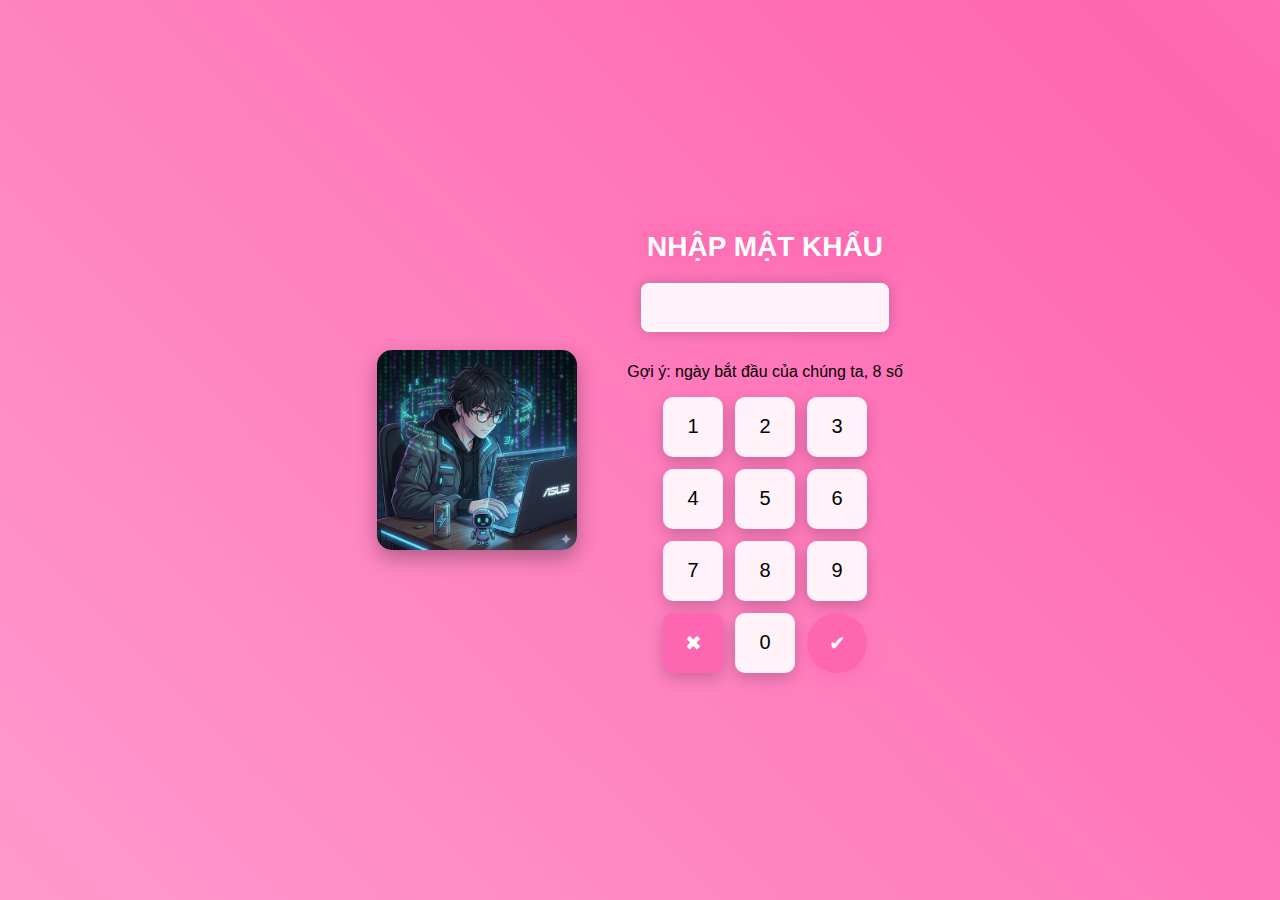
<file: index.html>
<!DOCTYPE html>
<html lang="vi">
<head>
  <meta charset="UTF-8" />
  <meta name="viewport" content="width=device-width, initial-scale=1.0" />
  <title>Unlock Our Memory</title>
  <link rel="stylesheet" href="style.css" />
  <script src="script.js" defer></script>
</head>
<body>
  <div class="lock-screen">
    <form class="password-form" id="passwordForm">
      <img src="avatar.jpg" alt="Ảnh đại diện" class="password-form__avatar" />

      <div class="password-form__main">
        <h1 class="password-form__title">NHẬP MẬT KHẨU</h1>

        <div class="password-form__input-wrapper">
          <label for="passwordInput" class="sr-only">Mật khẩu</label>
          <input
            type="number"
            id="passwordInput"
            class="password-form__input"
            readonly
          />
        </div>

        <p class="password-form__hint">
          Gợi ý: <span>ngày bắt đầu của chúng ta, 8 số</span>
        </p>

        <div class="keypad" id="keypad">
          <button type="button" class="keypad__button" data-value="1">1</button>
          <button type="button" class="keypad__button" data-value="2">2</button>
          <button type="button" class="keypad__button" data-value="3">3</button>
          <button type="button" class="keypad__button" data-value="4">4</button>
          <button type="button" class="keypad__button" data-value="5">5</button>
          <button type="button" class="keypad__button" data-value="6">6</button>
          <button type="button" class="keypad__button" data-value="7">7</button>
          <button type="button" class="keypad__button" data-value="8">8</button>
          <button type="button" class="keypad__button" data-value="9">9</button>
          <button
            type="button"
            class="keypad__button keypad__button--clear"
            data-action="clear"
          >✖</button>
          <button type="button" class="keypad__button" data-value="0">0</button>
          <button
            type="submit"
            class="keypad__button keypad__button--submit"
            data-action="submit"
          >✔</button>
        </div>
      </div>
    </form>
  </div>
</body>
</html>
</file>
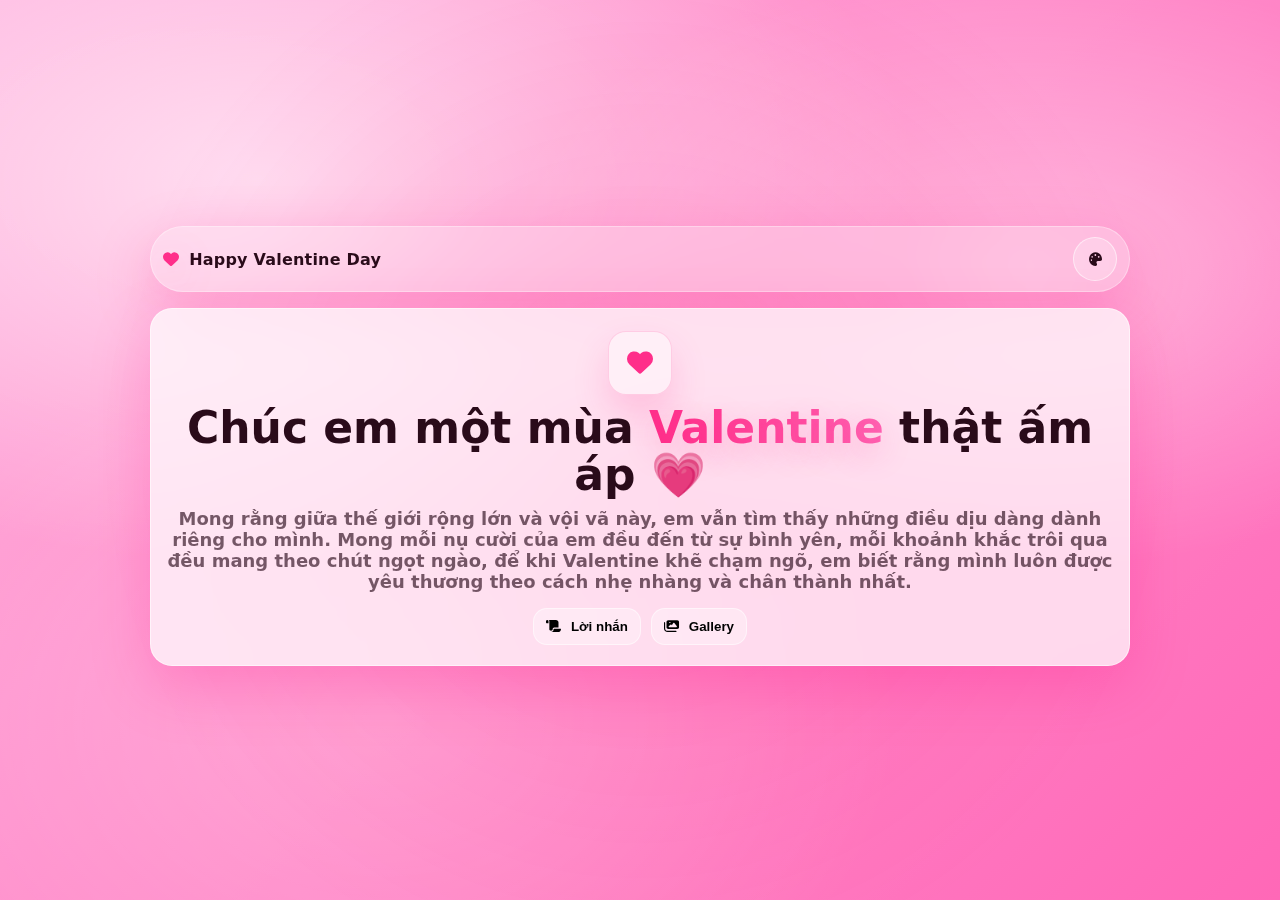
<file: main.html>
<!doctype html>
<html lang="vi">
<head>
  <meta charset="UTF-8" />
  <meta name="viewport" content="width=device-width, initial-scale=1.0"/>
  <title>Happy Valentine Day</title>

  <link rel="stylesheet" href="https://cdnjs.cloudflare.com/ajax/libs/font-awesome/6.5.0/css/all.min.css"/>
  <link rel="stylesheet" href="main.css"/>
</head>
<body>
  <div class="bg-layer layer-1"></div>
  <div class="bg-layer layer-2"></div>
  <div class="bg-layer layer-3"></div>

  <canvas id="hearts"></canvas>
  <canvas id="fx"></canvas>

  <main class="app">
    <header class="topbar">
      <div class="brand" aria-label="Valentine">
        <i class="fa-solid fa-heart brand-icon"></i>
        <span>Happy Valentine Day</span>
      </div>

      <div class="top-actions">
        <button class="chip icon-chip" id="btnTheme" title="Đổi tone" aria-label="Đổi tone">
          <i class="fa-solid fa-palette"></i>
        </button>
      </div>
    </header>

    <section class="card hero" id="screenHero">
      <div class="hero-icon">
        <i class="fa-solid fa-heart"></i>
      </div>

      <h1 class="title">
        Chúc em một mùa <span class="glow">Valentine</span> thật ấm áp 💗
      </h1>

      <p class="subtitle">
        Mong rằng giữa thế giới rộng lớn và vội vã này,
        em vẫn tìm thấy những điều dịu dàng dành riêng cho mình.
        Mong mỗi nụ cười của em đều đến từ sự bình yên,
        mỗi khoảnh khắc trôi qua đều mang theo chút ngọt ngào,
        để khi Valentine khẽ chạm ngõ,
        em biết rằng mình luôn được yêu thương
        theo cách nhẹ nhàng và chân thành nhất.
      </p>

      <div class="mini">
        <button class="link" id="btnOpenNotes">
          <i class="fa-solid fa-scroll"></i>
          <span>Lời nhắn</span>
        </button>

        <button class="link" id="btnOpenGallery">
          <i class="fa-solid fa-images"></i>
          <span>Gallery</span>
        </button>
      </div>
    </section>

    <section class="card modal hidden" id="modalNotes" aria-hidden="true">
      <div class="modal-head">
        <h2><i class="fa-solid fa-scroll"></i> Lời nhắn</h2>
        <button class="icon-btn" data-close="modalNotes" aria-label="Đóng">
          <i class="fa-solid fa-xmark"></i>
        </button>
      </div>

      <div class="modal-body">
        <div class="note">
          <p class="note-title">Gửi người đặc biệt 💗</p>

          <div id="noteText">
            <p>
              Anh đã luôn mơ những giấc mơ thật đẹp, những giấc mơ trong đó có em.
              Em đến bên anh thật nồng nàn, say đắm như sự sắp đặt của số phận.
              Trong mơ, anh là người hạnh phúc và anh cứ muốn kéo dài giấc mơ hạnh phúc ấy, kéo dài mãi mãi…
              Thời gian có thể trôi đi nhưng tình yêu anh dành cho em là không gì thay đổi được.
              Anh rất hạnh phúc khi được ở bên em, lo lắng, yêu thương em.
              Nếu anh không gặp em, anh sẽ không thích em. Nếu anh không thích em, anh sẽ không yêu em.
              Nếu anh không yêu em, anh sẽ không nhớ em. Nhưng anh đã làm, đang làm và sẽ làm. Yêu em thật nhiều…
            </p>
          </div>

          <p class="muted" id="noteMuted">Chúc em yêu một ngày Valentine thật vui vẻ và hạnh phúc.</p>
        </div>
      </div>
    </section>

    <section class="card modal hidden" id="modalGallery" aria-hidden="true">
      <div class="modal-head">
        <h2><i class="fa-solid fa-images"></i> Gallery</h2>
        <button class="icon-btn" data-close="modalGallery" aria-label="Đóng">
          <i class="fa-solid fa-xmark"></i>
        </button>
      </div>

      <div class="modal-body">
        <p class="muted">Một vài khoảnh khắc dễ thương để nhớ mãi ✨</p>

        <div class="grid">
          <figure class="ph" data-label="Khoảnh khắc #1">
            <img src="assets/anh1.jpg" alt="Khoảnh khắc #1" loading="lazy">
            <div class="ph-fallback" aria-hidden="true"><i class="fa-regular fa-image"></i><span>Khoảnh khắc #1</span></div>
          </figure>
          <figure class="ph" data-label="Khoảnh khắc #2">
            <img src="assets/anh2.jpg" alt="Khoảnh khắc #2" loading="lazy">
            <div class="ph-fallback" aria-hidden="true"><i class="fa-regular fa-image"></i><span>Khoảnh khắc #2</span></div>
          </figure>
          <figure class="ph" data-label="Khoảnh khắc #3">
            <img src="assets/anh3.jpg" alt="Khoảnh khắc #3" loading="lazy">
            <div class="ph-fallback" aria-hidden="true"><i class="fa-regular fa-image"></i><span>Khoảnh khắc #3</span></div>
          </figure>
          <figure class="ph" data-label="Khoảnh khắc #4">
            <img src="assets/anh4.jpg" alt="Khoảnh khắc #4" loading="lazy">
            <div class="ph-fallback" aria-hidden="true"><i class="fa-regular fa-image"></i><span>Khoảnh khắc #4</span></div>
          </figure>
          <figure class="ph" data-label="Khoảnh khắc #5">
            <img src="assets/anh5.jpg" alt="Khoảnh khắc #5" loading="lazy">
            <div class="ph-fallback" aria-hidden="true"><i class="fa-regular fa-image"></i><span>Khoảnh khắc #5</span></div>
          </figure>
          <figure class="ph" data-label="Khoảnh khắc #6">
            <img src="assets/anh6.jpg" alt="Khoảnh khắc #6" loading="lazy">
            <div class="ph-fallback" aria-hidden="true"><i class="fa-regular fa-image"></i><span>Khoảnh khắc #6</span></div>
          </figure>
          <figure class="ph" data-label="Khoảnh khắc #7">
            <img src="assets/anh7.jpg" alt="Khoảnh khắc #7" loading="lazy">
            <div class="ph-fallback" aria-hidden="true"><i class="fa-regular fa-image"></i><span>Khoảnh khắc #7</span></div>
          </figure>
          <figure class="ph" data-label="Khoảnh khắc #8">
            <img src="assets/anh8.jpg" alt="Khoảnh khắc #8" loading="lazy">
            <div class="ph-fallback" aria-hidden="true"><i class="fa-regular fa-image"></i><span>Khoảnh khắc #8</span></div>
          </figure>
          <figure class="ph" data-label="Khoảnh khắc #9">
            <img src="assets/anh9.jpg" alt="Khoảnh khắc #9" loading="lazy">
            <div class="ph-fallback" aria-hidden="true"><i class="fa-regular fa-image"></i><span>Khoảnh khắc #9</span></div>
          </figure>
          <figure class="ph" data-label="Khoảnh khắc #10">
            <img src="assets/anh10.jpg" alt="Khoảnh khắc #10" loading="lazy">
            <div class="ph-fallback" aria-hidden="true"><i class="fa-regular fa-image"></i><span>Khoảnh khắc #10</span></div>
          </figure>
        </div>

        <div class="row">
          <button class="btn ghost" data-close="modalGallery">
            <i class="fa-solid fa-xmark"></i><span>Đóng</span>
          </button>
        </div>
      </div>
    </section>
  </main>

  <div class="lightbox hidden" id="lightbox" aria-hidden="true">
    <div class="lb-backdrop" id="lbBackdrop"></div>
    <button class="lb-nav lb-prev" id="lbPrev" aria-label="Ảnh trước"><i class="fa-solid fa-chevron-left"></i></button>
    <button class="lb-nav lb-next" id="lbNext" aria-label="Ảnh sau"><i class="fa-solid fa-chevron-right"></i></button>

    <div class="lb-card" role="dialog" aria-modal="true" aria-label="Xem ảnh">
      <button class="lb-close" id="lbClose" aria-label="Đóng"><i class="fa-solid fa-xmark"></i></button>
      <img id="lbImg" alt="Ảnh kỉ niệm">
      <div class="lb-caption" id="lbCaption"></div>
    </div>
  </div>

  <audio id="bgMusic" src="asset/music.mp3" loop></audio>

<script>
const music = document.getElementById("bgMusic");

// thử tự phát khi vào trang
window.addEventListener("load", () => {
  music.play().catch(() => {
    // nếu bị chặn thì phát khi người dùng chạm lần đầu
    document.addEventListener("click", () => music.play(), { once: true });
  });
});
</script>

  <script src="app.js"></script>
</body>
</html>
</file>
<file: style.css>
:root {
  --pink-glow-1: rgba(255, 102, 178, 0.8);
  --pink-glow-2: rgba(255, 102, 178, 0.5);
  --pink-strong: #ff66b2;
  --bg-white-trans: rgba(255, 255, 255, 0.9);
}

body {
  margin: 0;
  font-family: Arial, sans-serif;
  background: linear-gradient(45deg, #ff99cc, #ff66b2, #ffb3d9, #ffe6f0);
  background-size: 400%;
  display: flex;
  justify-content: center;
  align-items: center;
  min-height: 100vh;
  overflow: hidden;
  animation: gradientBG 12s ease infinite;
}

.lock-screen {
  width: 100%;
  height: 100%;
  display: flex;
  justify-content: center;
  align-items: center;
  padding: 20px;
  box-sizing: border-box;
}

.password-form {
  display: flex;
  flex-direction: row;
  align-items: center;
  justify-content: center;
  gap: 50px;
  text-align: center;
}

.password-form__main {
  display: flex;
  flex-direction: column;
  align-items: center;
}

.password-form__title {
  color: #fff;
  font-size: 28px;
  font-weight: bold;
  margin-bottom: 20px;
  text-shadow: 0 0 10px var(--pink-glow-1), 0 0 20px var(--pink-glow-2);
  animation: glowText 2s ease-in-out infinite;
}

.password-form__avatar {
  width: 200px;
  height: 200px;
  border-radius: 15px;
  box-shadow: 0 8px 20px rgba(0, 0, 0, 0.3);
  transition: transform 0.3s ease, box-shadow 0.3s ease;
  object-fit: cover;
  animation: bounceAvatar 3s ease-in-out infinite;
}

.password-form__avatar:hover {
  transform: scale(1.1) rotate(5deg);
  box-shadow: 0 0 30px rgba(255, 102, 178, 0.7);
}

.password-form__input {
  width: 220px;
  padding: 12px;
  font-size: 18px;
  letter-spacing: 0.2em;
  margin-bottom: 15px;
  border: 2px solid #fff;
  border-radius: 8px;
  text-align: center;
  background-color: var(--bg-white-trans);
  transition: all 0.3s ease;
  box-shadow: 0 0 15px rgba(0, 0, 0, 0.2);
}

.password-form__input.incorrect {
  border-color: #f44336;
  animation: shake 0.5s ease;
}

.password-form__input.correct {
  border-color: #4CAF50;
  animation: pulseInput 1.5s ease-in-out infinite;
}

.keypad {
  display: grid;
  grid-template-columns: repeat(3, 1fr);
  gap: 12px;
  margin-bottom: 15px;
}

.keypad__button {
  width: 60px;
  height: 60px;
  font-size: 20px;
  border: none;
  background-color: var(--bg-white-trans);
  border-radius: 10px;
  cursor: pointer;
  box-shadow: 0 5px 15px rgba(0, 0, 0, 0.2);
  transition: all 0.2s ease;
}

.keypad__button:hover {
  background-color: var(--pink-strong);
  color: white;
  transform: translateY(-3px);
  box-shadow: 0 8px 20px rgba(255, 102, 178, 0.5);
}

.keypad__button:active {
  transform: translateY(0);
  box-shadow: 0 3px 10px rgba(0, 0, 0, 0.2);
}

.keypad__button--clear {
  background-color: var(--pink-strong);
  color: white;
  grid-column: 1;
}

.keypad__button[data-value="0"] {
  grid-column: 2;
}

.keypad__button--submit {
  background-color: var(--pink-strong);
  color: white;
  border-radius: 50%;
  box-shadow: 0 5px 15px rgba(255, 102, 178, 0.5);
  animation: glowSubmit 2s ease-in-out infinite;
  grid-column: 3;
}

.keypad__button--submit:hover {
  transform: scale(1.2) rotate(10deg);
  box-shadow: 0 0 30px rgba(255, 102, 178, 0.8);
}

.keypad__button--submit:active {
  transform: scale(0.95);
}

@keyframes gradientBG {
  0% { background-position: 0% 50%; }
  50% { background-position: 100% 50%; }
  100% { background-position: 0% 50%; }
}

@keyframes glowText {
  0%, 100% { text-shadow: 0 0 10px var(--pink-glow-1), 0 0 20px var(--pink-glow-2); }
  50% { text-shadow: 0 0 20px rgba(255, 102, 178, 1), 0 0 30px rgba(255, 102, 178, 0.7); }
}

@keyframes bounceAvatar {
  0%, 100% { transform: translateY(0); }
  50% { transform: translateY(-10px); }
}

@keyframes pulseInput {
  0%, 100% { box-shadow: 0 0 20px rgba(255, 102, 178, 0.8); border-color: #4CAF50;}
  50% { box-shadow: 0 0 30px rgba(255, 102, 178, 1); border-color: #4CAF50;}
}

@keyframes shake {
  0%, 100% { transform: translateX(0); }
  10%, 30%, 50%, 70%, 90% { transform: translateX(-5px); }
  20%, 40%, 60%, 80% { transform: translateX(5px); }
}

@keyframes glowSubmit {
  0%, 100% { box-shadow: 0 0 15px rgba(255, 102, 178, 0.5); }
  50% { box-shadow: 0 0 25px rgba(255, 102, 178, 0.9); }
}

.heart-particle {
  position: absolute;
  top: -20px;
  width: 20px;
  height: 20px;
  clip-path: path('M10 3.22l-.61-.6C7.4 1.13 4.26 1.77 3 3.84 1.27 6.46 2.07 10.29 5.5 13.56l4.5 4.5 4.5-4.5c3.43-3.27 4.23-7.1 2.5-9.72-1.26-2.07-4.4-2.71-6.39-1.22l-.61.6z');
  animation-name: floatHeart;
  animation-timing-function: linear;
  animation-iteration-count: infinite;
  opacity: 0.8;
  z-index: -1;
}

@keyframes floatHeart {
  from {
    transform: translateY(0) rotate(0deg);
    opacity: 0.8;
  }
  to {
    transform: translateY(105vh) rotate(360deg);
    opacity: 0;
  }
}

@media (max-width: 768px) {
  .password-form {
    flex-direction: column;
    gap: 20px;
  }

  .password-form__avatar {
    width: 150px;
    height: 150px;
  }

  .password-form__title {
    font-size: 24px;
    margin-bottom: 10px;
  }

  .password-form__input {
    width: 200px;
  }

  .keypad {
    gap: 10px;
  }

  .keypad__button {
    width: 55px;
    height: 55px;
    font-size: 18px;
  }
}

.sr-only {
  position: absolute;
  width: 1px;
  height: 1px;
  padding: 0;
  margin: -1px;
  overflow: hidden;
  clip: rect(0, 0, 0, 0);
  white-space: nowrap;
  border: 0;
}
</file>
<file: main.css>
:root{
  --bg1:#ffb3d9;
  --bg2:#ff6fb1;
  --bg3:#ff3d8d;

  --card: rgba(255,255,255,.72);
  --card2: rgba(255,255,255,.86);
  --text:#2a0b1a;
  --muted: rgba(42,11,26,.65);

  --shadow: 0 20px 60px rgba(255, 0, 128, .22);
  --radius: 22px;

  --yes:#ff2e8a;
  --yes2:#ff63b2;
}

*{box-sizing:border-box}
html,body{height:100%}
body{
  margin:0;
  font-family: ui-sans-serif, system-ui, -apple-system, Segoe UI, Roboto, Arial;
  color:var(--text);
  overflow-x:hidden;
}

.bg-layer{position:fixed; inset:0; z-index:-7; pointer-events:none;}
.layer-1{
  background: radial-gradient(1200px 700px at 20% 20%, rgba(255,255,255,.65), transparent 55%),
              linear-gradient(135deg, var(--bg1), var(--bg2));
  filter:saturate(1.2);
}
.layer-2{
  background: radial-gradient(900px 500px at 80% 30%, rgba(255,255,255,.45), transparent 60%),
              radial-gradient(800px 600px at 30% 80%, rgba(255,255,255,.22), transparent 65%);
  mix-blend-mode: overlay;
  opacity:.9;
}
.layer-3{
  background: radial-gradient(900px 900px at 50% 50%, rgba(255,0,128,.18), transparent 60%);
  mix-blend-mode: multiply;
  opacity:.65;
}

#hearts{position:fixed; inset:0; z-index:-6; pointer-events:none;}
#fx{position:fixed; inset:0; z-index:-5; pointer-events:none;}

.app{
  min-height:100vh;
  display:flex;
  flex-direction:column;
  align-items:center;
  justify-content:center;
  gap:16px;
  padding:18px 14px 26px;
}

.topbar{
  width:min(980px, 94vw);
  display:flex; align-items:center; justify-content:space-between;
  gap:12px; padding:10px 12px;

  border:1px solid rgba(255,255,255,.35);
  background: rgba(255,255,255,.22);
  backdrop-filter: blur(12px);
  border-radius: 999px;
  box-shadow: var(--shadow);
}

.brand{display:flex; gap:10px; align-items:center; font-weight:900; letter-spacing:.2px;}
.brand-icon{color: var(--yes); filter: drop-shadow(0 10px 18px rgba(255,46,138,.25));}
.top-actions{display:flex; gap:8px; flex-wrap:wrap; justify-content:flex-end;}

.chip{
  border:1px solid rgba(255,255,255,.55);
  background: rgba(255,255,255,.25);
  color:var(--text);
  padding:8px 10px;
  border-radius: 999px;
  cursor:pointer;
  font-weight:800;
  transition: transform .15s ease, background .15s ease, filter .15s ease;
  display:inline-flex; gap:8px; align-items:center;
}
.chip:hover{transform: translateY(-1px); background: rgba(255,255,255,.35)}
.chip:active{transform: translateY(0px) scale(.98)}
.icon-chip{width:44px; height:44px; justify-content:center; padding:0;}

.card{
  width:min(980px, 94vw);
  background: var(--card);
  border:1px solid rgba(255,255,255,.55);
  border-radius: var(--radius);
  box-shadow: var(--shadow);
  padding: 20px 16px;
  backdrop-filter: blur(14px);
}

.hero{text-align:center;}
.hero-icon{
  width:64px; height:64px;
  margin: 2px auto 10px;
  border-radius: 18px;
  display:grid; place-items:center;
  background: rgba(255,255,255,.45);
  border:1px solid rgba(255,46,138,.18);
  box-shadow: 0 18px 35px rgba(255,46,138,.18);
}
.hero-icon i{color: var(--yes); font-size:26px;}

.title{margin:6px 0 10px; font-size: clamp(26px, 3.8vw, 44px); line-height:1.05;}
.glow{
  background: linear-gradient(90deg, var(--yes), var(--yes2));
  -webkit-background-clip:text;
  background-clip:text;
  color:transparent;
  text-shadow: 0 10px 30px rgba(255,46,138,.25);
}
.subtitle{margin:0 0 16px; color: var(--muted); font-weight:650; font-size: clamp(14px, 1.8vw, 18px);}

.mini{display:flex; justify-content:center; gap:10px; flex-wrap:wrap; margin-top: 10px;}
.link{
  border:none;
  background: rgba(255,255,255,.32);
  border:1px solid rgba(255,255,255,.55);
  padding:10px 12px;
  border-radius: 14px;
  cursor:pointer;
  font-weight:850;
  display:inline-flex; gap:10px; align-items:center;
}
.link:hover{filter: brightness(1.03)}

.muted{color: var(--muted)}

.modal{
  position: fixed; inset: 0; margin:auto;
  max-width: min(860px, 92vw);
  max-height: min(80vh, 720px);
  overflow:auto;
  padding: 14px 14px 16px;
  z-index: 20;
  background: var(--card2);
}
.hidden{display:none !important;}

.modal-head{
  display:flex; align-items:center; justify-content:space-between;
  gap:12px;
  position:sticky; top:0;
  background: linear-gradient(to bottom, rgba(255,255,255,.9), rgba(255,255,255,.72));
  backdrop-filter: blur(10px);
  border-bottom: 1px solid rgba(255,46,138,.12);
  padding: 10px 8px;
  border-radius: 16px;
}
.modal-head h2{margin:0; display:flex; gap:10px; align-items:center;}
.icon-btn{
  border:none;
  background: rgba(255,255,255,.5);
  border:1px solid rgba(255,46,138,.15);
  width:40px; height:40px;
  border-radius: 14px;
  cursor:pointer;
  display:grid; place-items:center;
}
.modal-body{padding: 10px 6px 0}

.note{
  border:1px dashed rgba(255,46,138,.35);
  border-radius: 18px;
  padding: 14px 14px;
  background: rgba(255,255,255,.55);
}
.note-title{font-weight:1000; margin:0 0 8px}
.note p{margin:0 0 10px; font-weight:750; color: rgba(42,11,26,.82)}

.row{display:flex; justify-content:center; gap:10px; flex-wrap:wrap; margin-top:12px;}

.grid{
  display:grid;
  grid-template-columns: repeat(5, 1fr);
  gap:10px;
  margin-top: 10px;
}
@media (max-width: 900px){
  .grid{ grid-template-columns: repeat(3, 1fr); }
}
@media (max-width:720px){
  .grid{ grid-template-columns: repeat(2,1fr); }
}

.ph{
  margin:0;
  border-radius: 20px;
  border:1px solid rgba(255,46,138,.22);
  background: rgba(255,255,255,.5);
  overflow:hidden;
  position:relative;
  cursor:pointer;
  user-select:none;
  aspect-ratio: 1 / 1;
  transform: translateZ(0);
}
.ph img{
  width:100%;
  height:100%;
  object-fit: cover;
  display:block;
  transition: transform .35s ease, filter .35s ease;
}
.ph:hover img{
  transform: scale(1.06);
  filter: brightness(1.05) saturate(1.1);
}

.ph::after{
  content: attr(data-label);
  position: absolute;
  left: 10px;
  bottom: 10px;
  padding: 6px 10px;
  border-radius: 999px;
  font-weight: 900;
  font-size: 12px;
  color: rgba(42,11,26,.85);
  background: rgba(255,255,255,.70);
  border: 1px solid rgba(255,46,138,.18);
  backdrop-filter: blur(8px);
  box-shadow: 0 14px 30px rgba(0,0,0,.18);
  opacity: 0;
  transform: translateY(6px);
  transition: opacity .2s ease, transform .2s ease;
  pointer-events: none;
}
.ph:hover::after{
  opacity: 1;
  transform: translateY(0);
}

.ph-fallback{
  position:absolute; inset:0;
  display:none;
  align-items:center; justify-content:center;
  flex-direction:column;
  gap:8px;
  color: rgba(42,11,26,.72);
  font-weight:900;
  background:
    radial-gradient(500px 220px at 30% 25%, rgba(255,255,255,.65), transparent 60%),
    linear-gradient(135deg, rgba(255,46,138,.12), rgba(255,255,255,.35));
}
.ph-fallback i{font-size:22px; opacity:.9}
.ph.broken img{display:none;}
.ph.broken .ph-fallback{display:flex;}

.btn{
  border:none;
  border-radius: 999px;
  padding: 12px 16px;
  font-weight:900;
  cursor:pointer;
  display:inline-flex;
  gap:10px;
  align-items:center;
}
.btn.ghost{
  background: rgba(255,255,255,.25);
  color: var(--text);
  border:1px solid rgba(255,255,255,.55);
}

.lightbox{position:fixed; inset:0; z-index:50;}
.lb-backdrop{
  position:absolute; inset:0;
  background: rgba(0,0,0,.45);
  backdrop-filter: blur(6px);
}
.lb-card{
  position:absolute;
  left:50%; top:50%;
  transform: translate(-50%,-50%);
  width: min(940px, 92vw);
  max-height: min(86vh, 820px);
  background: rgba(255,255,255,.92);
  border: 1px solid rgba(255,255,255,.45);
  border-radius: 22px;
  box-shadow: 0 30px 90px rgba(0,0,0,.35);
  overflow:hidden;
  display:flex;
  flex-direction:column;
}
.lb-close{
  position:absolute;
  top:10px; right:10px;
  width:44px; height:44px;
  border-radius: 14px;
  border:1px solid rgba(255,46,138,.18);
  background: rgba(255,255,255,.78);
  cursor:pointer;
  display:grid; place-items:center;
  z-index:2;
}
#lbImg{
  width:100%;
  height:100%;
  max-height: 70vh;
  object-fit: contain;
  background: rgba(255,46,138,.06);
}
.lb-caption{
  padding: 10px 14px 14px;
  font-weight:900;
  color: rgba(42,11,26,.75);
  text-align:center;
}

.lb-nav{
  position:absolute;
  top:50%;
  transform: translateY(-50%);
  width:48px;
  height:48px;
  border-radius: 16px;
  border:1px solid rgba(255,46,138,.18);
  background: rgba(255,255,255,.78);
  cursor:pointer;
  display:grid;
  place-items:center;
  z-index:60;
  box-shadow: 0 20px 50px rgba(0,0,0,.22);
  transition: transform .12s ease, filter .12s ease;
}
.lb-nav:hover{filter: brightness(1.03); transform: translateY(-50%) scale(1.02);}
.lb-nav:active{transform: translateY(-50%) scale(.98);}
.lb-prev{ left: 16px; }
.lb-next{ right: 16px; }

.tw-cursor{
  display:inline-block;
  width:10px;
  margin-left:2px;
  opacity:.9;
  animation: twBlink .9s steps(1) infinite;
}
@keyframes twBlink { 50% { opacity:0; } }

.gate{
  position:fixed;
  inset:0;
  z-index:999;
  display:flex;
  align-items:center;
  justify-content:center;
  padding:16px;
  background: rgba(0,0,0,.35);
  backdrop-filter: blur(10px);
}
.gate-card{
  width:min(520px, 92vw);
  background: rgba(255,255,255,.92);
  border: 1px solid rgba(255,255,255,.55);
  border-radius: 22px;
  box-shadow: 0 30px 90px rgba(0,0,0,.35);
  padding: 18px 16px 16px;
  text-align:center;
}
.gate-icon{
  width:56px;
  height:56px;
  margin: 2px auto 10px;
  border-radius: 18px;
  display:grid;
  place-items:center;
  background: rgba(255,46,138,.10);
  border: 1px solid rgba(255,46,138,.18);
}
.gate-icon i{color: var(--yes); font-size:22px}
.gate-card h3{
  margin: 6px 0 6px;
  font-size: 20px;
}
.gate-card p{
  margin: 0 0 12px;
  color: rgba(42,11,26,.72);
  font-weight: 700;
  line-height: 1.5;
}
.gate-ok{
  border:none;
  border-radius: 999px;
  padding: 12px 18px;
  font-weight: 1000;
  cursor:pointer;
  display:inline-flex;
  gap:10px;
  align-items:center;
  background: linear-gradient(90deg, var(--yes), var(--yes2));
  color: white;
  box-shadow: 0 18px 40px rgba(255,46,138,.28);
}
.gate-ok:active{transform: scale(.98)}
.gate-hint{
  margin-top: 10px;
  font-weight: 800;
  color: rgba(42,11,26,.65);
  min-height: 18px;
}
</file>
